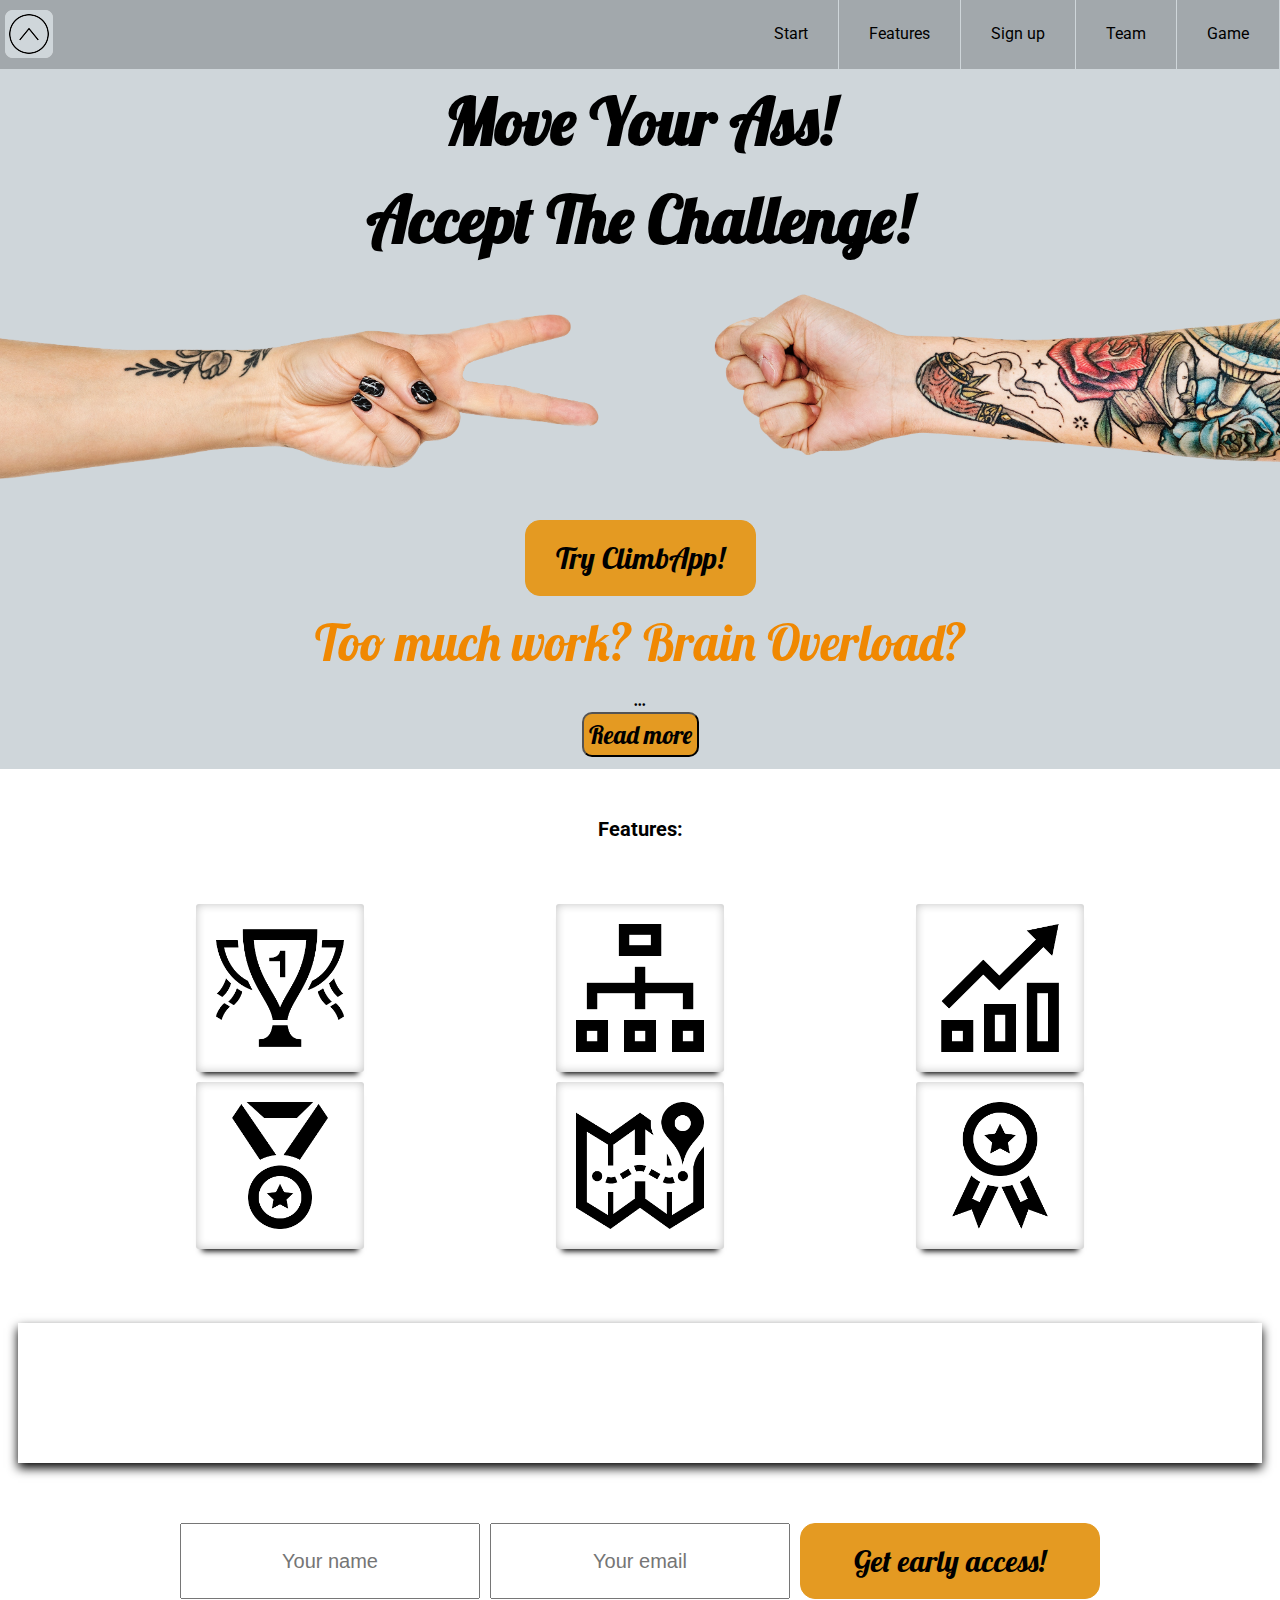
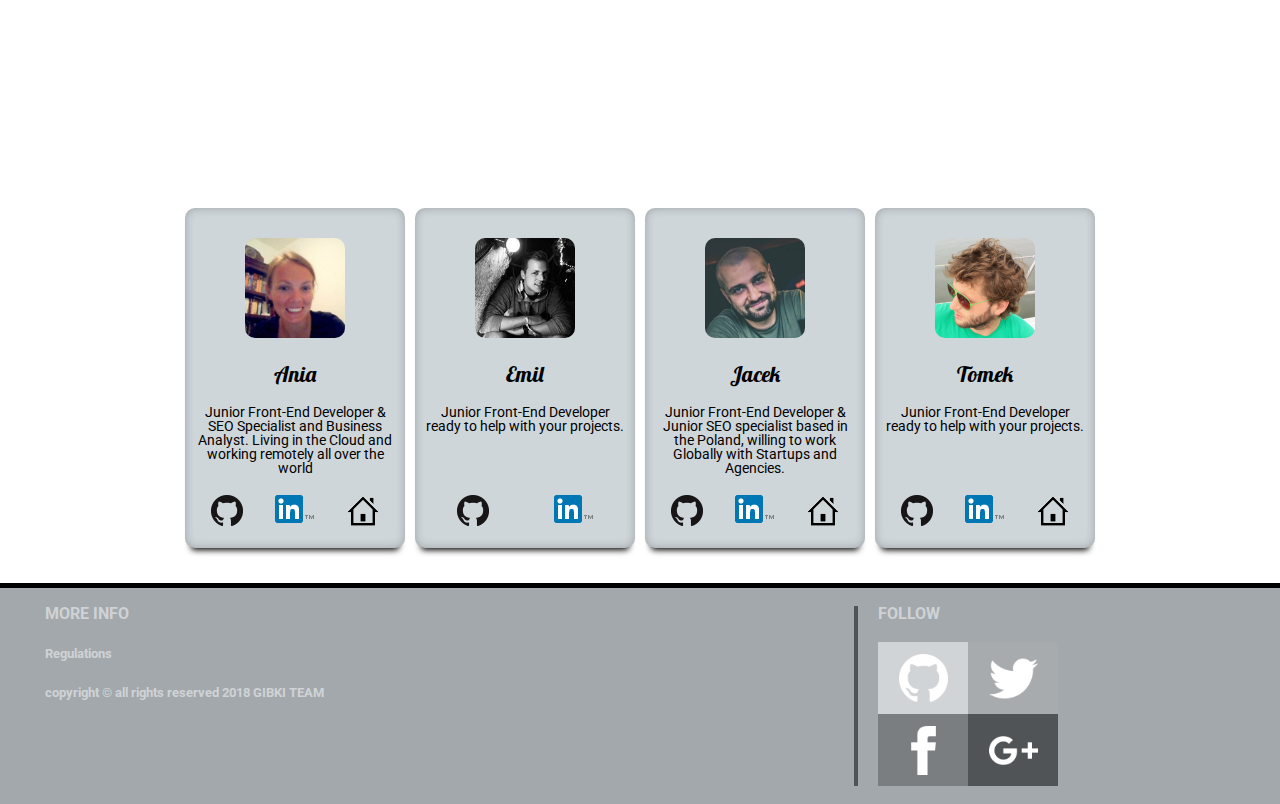
<file: index.html>
<!DOCTYPE html>
<html lang="en">

<head>
    <meta charset="UTF-8">
    <meta name="viewport" content="width=device-width, initial-scale=1.0">
    <meta http-equiv="X-UA-Compatible" content="ie=edge">
    <title>ClimbApp - The Best App to Challenge Yourself and Others!</title>
    <link rel="stylesheet" type="text/css" href="CSS/reset.css">
    <link rel="stylesheet" type="text/css" href="CSS/main.css">
    <link rel="stylesheet" type="text/css" href="CSS/header.css">
    <link rel="stylesheet" type="text/css" href="CSS/hero.css?v=14.09.16.36">
    <!-- ustawienia daty i godziny, info dla przegladarki o nowej wersji pliku, wiec przegladarka pobiera ja, zamiast korzystac z cache -->
    <link rel="stylesheet" type="text/css" href="CSS/dscr.css">
    <link rel="stylesheet" type="text/css" href="CSS/form.css">
    <link rel="stylesheet" type="text/css" href="CSS/about_us.css">
    <link rel="stylesheet" type="text/css" href="CSS/footer.css">
    <link rel="icon" href="icons/logo.png" type="image/x-icon">
    <link href="https://fonts.googleapis.com/css?family=Roboto" rel="stylesheet">
    <link href="https://fonts.googleapis.com/css?family=Lobster" rel="stylesheet">
</head>

<body>
    <!-- HEADER/nav -->
    <header class="header">
        <a href="#hero_bg" class="logo"><img src="icons/iconmonstr-angel-up-circle-thin-48.png"></a>
        <input class="menu-btn" type="checkbox" id="menu-btn" />
        <label class="menu-icon" for="menu-btn"><span class="navicon"></span></label>
        <ul class="menu">
            <li><a href="#hero_bg">Start</a></li>
            <li><a href="#dscr">Features</a></li>
            <li><a href="#form1">Sign up</a></li>
            <li><a href="#about_us">Team</a></li>
            <li><a href="game/game.html">Game</a></li>
        </ul>
    </header>
    <!-- HERO -->


    <div id="hero_bg" class="hero_bg">

        <div class="text-box">
            <div class="hero_dscr">
                <div class="heading-top">
                    <h1 class="heading"> Move Your Ass! <br />Accept The Challenge!
                    </h1>
                </div>
                <div class="image-container">
                    <img class="image-hand-left" src="images-hero/left-hand.png" alt="Left Hand">
                    <img class="image-hand-right" src="images-hero/right-hand.png" alt="Right Hand">
                </div>
                <div class="cta">
                    <a class="hero_signup_btn" href="#form1">Try ClimbApp!</a>
                </div>
                <div class="hero-text">
                    <h2 class="hero-h2">Too much work? Brain Overload?</h2>
                    <span id="dots">...</span>
                    <span id="more">
                        <p class="p-hero">Take a break! Enter the ClimbApp World and have some FUN!<br> With this great
                            App
                            you can create tournaments with your co-workers. </p>
                        <ul class="read">
                            <li>Unforgetable experience guaranteed</li>
                            <li>Create your own team or join other players</li>
                            <li>Multiple office games available</li>
                            <li>Score high! And fight for the Trophy</li>
                        </ul>
                    </span>
                    <Button type="button" id="read" class="hide-btn" onclick="toggleClasses()">Read more</Button>
                </div>

            </div>
        </div>
    </div>



    <!-- FUNCTIONS -->
    <div id="dscr" class="dscr">
        <div class="dscr-slider-nav">
            <span class="dscractive">&#8226</span>
            <span>&#8226</span>
            <span>&#8226</span>
            <span>&#8226</span>
            <span>&#8226</span>
            <span>&#8226</span>
        </div>
        <div class="dscr_name">
            Features:
        </div>
        <div class="dscr-slider">
            <div class="dscr-prev-button"></div>
            <div class="dscr_top dscr-items">
                <section class="dscr_bg dscr-item">
                    <img src="icons/trophy-10-240.png" alt="">
                    <div class="dscr_item">
                        <h2>Get trophy</h2>
                        <p>Score high! And fight for the Trophy.</p>
                    </div>
                </section>
                <section class="dscr_bg dscr-item">
                    <img src="icons/sitemap-6-240.png" alt="">
                    <div class="dscr_item">
                        <h2>Make tournaments</h2>
                        <p>Create your own team or join other players.</p>
                    </div>
                </section>
                <section class="dscr_bg dscr-item">
                    <img src="icons/chart-6-240.png" alt="">
                    <div class="dscr_item">
                        <h2>Gain skill</h2>
                        <p>Gain skills while playing! Monitor your improvements with ClimbApp. </p>
                    </div>
                </section>
                <section class="dscr_bg dscr-item">
                    <img src="icons/medal-14-240.png" alt="">
                    <div class="dscr_item">
                        <h2>Be the first</h2>
                        <p>Play against other players - Become a ClimbApp Master.</p>
                    </div>
                </section>
                <section class="dscr_bg dscr-item">
                    <img src="icons/map-5-240.png" alt="">
                    <div class="dscr_item">
                        <h2>Find challenge</h2>
                        <p>Multiple office games available.</p>
                    </div>
                </section>
                <section class="dscr_bg dscr-item">
                    <img src="icons/award-13-240.png" alt="">
                    <div class="dscr_item">
                        <h2>Win awards</h2>
                        <p>Are you the Best? Collect a Beer from your opponents!</p>
                    </div>
                </section>
            </div>
            <div class="dscr-next-button"></div>
        </div>
    </div>

    <!-- FORM -->
    <div id="form1">
        <div class="photo">

            <div class="cont1">
                <h1 class="title">Sign up today and get early access</h1>
            </div>

            <form class="formSubmit" method="POST" action="https://formspree.io/climbapp123@gmail.com">
                <input class="name" name="name" placeholder="Your name">
                <input class="email" type="email" name="email" placeholder="Your email">
                <input class="button" type="submit" value="Get early access!">
            </form>
            <p class='infomail'>We will keep you updated!</p>
        </div>
    </div>
    <!-- ABOUT -->
    <div id="about_us" class="about_us">
        <div class="team-slider-nav">
            <span class="active">&#8226</span>
            <span>&#8226</span>
            <span>&#8226</span>
            <span>&#8226</span>
        </div>
        <div class="team-slider">
            <div class="team-prev-button"></div>
            <div class="team-items">
                <!-- ANIA -->
                <section class="team_item">
                    <div class="member_photo">
                        <img src="team-photos/Ania.jpg">
                    </div>
                    <div class="member_name">Ania</div>
                    <div class="member_dscr">
                        <p>Junior Front-End Developer & SEO Specialist and Business Analyst. Living in the Cloud and
                            working
                            remotely all over the world</p>
                    </div>
                    <div class="member_social">
                        <a href="https://github.com/ankaziele" target="_blank" class="social_logo"><img src="icons/GitHub-Mark-32px.png"></a>
                        <a href="https://www.linkedin.com/in/anka-zielinska/" target="_blank" class="social_logo"><img
                                src="icons/Logo-2C-28px-TM.png"></a>
                        <a href="https://ankaziele.github.io/" target="_blank" class="social_logo"><img src="icons/homepage_32.png"></a>
                    </div>
                </section>
                <!-- EMIL -->
                <section class="team_item">
                    <div class="member_photo">
                        <img src="team-photos/Emil.jpg">
                    </div>
                    <div class="member_name">Emil</div>
                    <div class="member_dscr">
                        <p>Junior Front-End Developer ready to help with your projects.</p>
                    </div>
                    <div class="member_social">
                        <a href="https://github.com/EmilP1" target="_blank" class="social_logo"><img src="icons/GitHub-Mark-32px.png"></a>
                        <a href="https://www.linkedin.com/in/emil-pierzchalski/" target="_blank" class="social_logo"><img src="icons/Logo-2C-28px-TM.png"></a>
                        <!-- <a href="https://emilp1.github.io/" target="_blank" class="social_logo"><img src="icons/homepage_32.png"></a> -->
                    </div>
                </section>
                <!-- JACEK -->
                <section class="team_item">
                    <div class="member_photo">
                        <img src="team-photos/Jacek.jpg">
                    </div>
                    <div class="member_name">Jacek</div>
                    <div class="member_dscr">
                        <p>Junior Front-End Developer & Junior SEO specialist based in the Poland, willing to work
                            Globally
                            with Startups and Agencies.</p>
                    </div>
                    <div class="member_social">
                        <a href="https://github.com/kruzyk" target="_blank" class="social_logo"><img src="icons/GitHub-Mark-32px.png"></a>
                        <a href="https://www.linkedin.com/in/jacek-kruzycki/" target="_blank" class="social_logo"><img
                                src="icons/Logo-2C-28px-TM.png"></a>
                        <a href="https://kruzyk.github.io/" target="_blank" class="social_logo"><img src="icons/homepage_32.png"></a>
                    </div>
                </section>
                <!-- TOMEK -->
                <section class="team_item">
                    <div class="member_photo">
                        <img src="team-photos/Tomek.png">
                    </div>
                    <div class="member_name">Tomek</div>
                    <div class="member_dscr">
                        <p>Junior Front-End Developer ready to help with your projects.</p>
                    </div>
                    <div class="member_social">
                        <a href="https://github.com/Tomasz-Milaszewski" target="_blank" class="social_logo"><img src="icons/GitHub-Mark-32px.png"></a>
                        <a href="https://www.linkedin.com/in/tomasz-milaszewski/" target="_blank" class="social_logo"><img
                                src="icons/Logo-2C-28px-TM.png"></a>
                        <a href="https://tomasz-milaszewski.github.io/" target="_blank" class="social_logo"><img src="icons/homepage_32.png"></a>
                    </div>
                </section>
            </div>
            <div class="team-next-button"></div>
        </div>
    </div>
    <!-- FOOTER -->
    <div id="footer" class="footer">
        <div class="foot_nav">
            <h4>MORE INFO</h4>
            <p class="foot_info">
                Regulations
                <br>
            </p>
            <br />
            <p>copyright © all rights reserved 2018 GIBKI TEAM </p>
        </div>
        <div class="foot_right">FOLLOW
            <div class="foot_social">
                <a href="" class="foot_ico1"><img src="icons/social/github-1-64.png"></a>
                <a href="" class="foot_ico2"><img src="icons/social/twitter-1-64.png"></a>
                <a href="" class="foot_ico3"><img src="icons/social/facebook-1-64.png"></a>
                <a href="" class="foot_ico4"><img src="icons/social/google-plus-1-64.png"></a>
            </div>
        </div>
    </div>

    <script src="JS/validateSubmit.js"></script>
    <script src="JS/scroll-spy.js"></script>
    <script src="JS/team-slider.js"></script>
    <script src="JS/dscr-slider.js"></script>
    <!-- <script src="JS/matchMedia.js"></script> -->
    <script src="JS/navMenu.js"></script>
    <script src="JS/hero.js"></script>

</body>

</html>
</file>
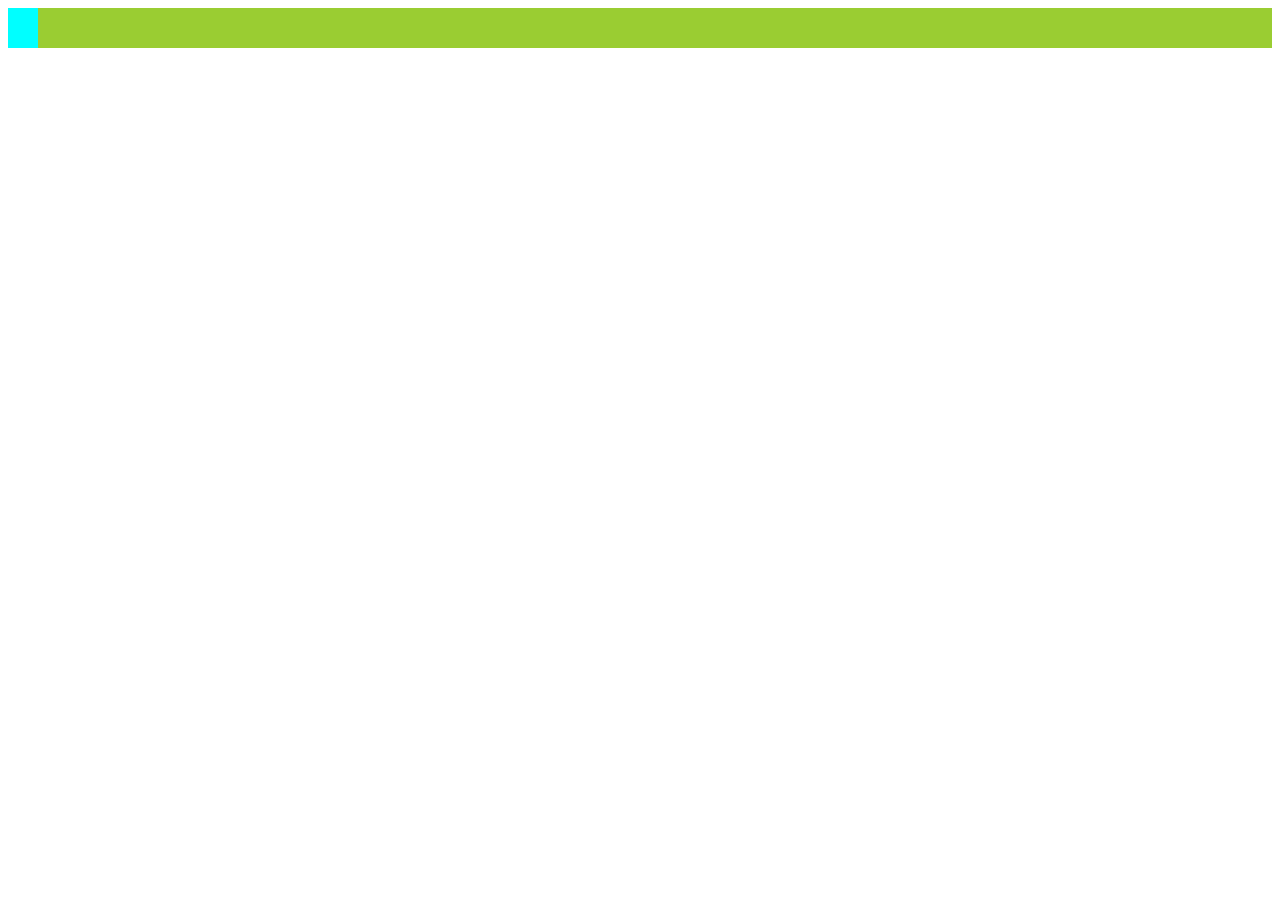
<file: Ania game/index.html>
<!DOCTYPE html>
<html lang="en">
<head>
    <meta charset="UTF-8">
    <meta name="viewport" content="width=script, initial-scale=1.0">
    <meta http-equiv="X-UA-Compatible" content="ie=edge">
    <title>Document</title>
</head>
<style>
#level{
    padding: 60 px;
    background: yellowgreen;
}

#hugo{
    width: 30px;
    height: 40px;
    background: aqua;
}
</style>
<body>
   <div id="level">
       <div id="hugo"></div>
   </div>

   
    <script src="move.js"></script>
</body>
</html>
</file>
<file: CSS/main.css>
/*
body {
    width: 100%;
    margin: 0;
    font-family: 'Roboto', sans-serif;
    background-color: rgb(226, 223, 223);
    overflow-x: hidden;

}


h1 {
    font-size: 25px;
    line-height: 1.5;
    letter-spacing: 3px;
    color: #51cda0;
}

h2 {
    line-height: 1.3;
    font-size: 20px;

}

.hero_signup_btn{
    background-color: #51cda0
}

button colors #e49a22
nav menu and  color #c7c7c7 - the same as image background in hero *//*/
</file>
<file: CSS/header.css>
a {
    color: #000;
  }
  
  /* header */

  .header {
    background-color: rgb(162, 168, 172);
    position: fixed;
    width: 100%;
    z-index: 10000;
  }
  
  .header ul {
    margin: 0;
    padding: 0;
    list-style: none;
    overflow: hidden;
    background-color: rgb(162, 168, 172);
  }
  
  .header li a {
    display: block;
    padding: 20px 20px;
    border-right: 1px solid rgb(207, 214, 218);
    text-decoration: none;
  }
  
  .header li a:hover,
  .header .menu-btn:hover {
    background-color: rgb(207, 214, 218);
  }
  
  .header .logo {
    display: block;
    float: left;
    padding: 7px 5px 3px 5px;
  }
  
  /* menu */
  
  .header .menu {
    clear: both;
    max-height: 0;
  }
  .header .menu .active {
    background-color: #e49a22; 
  }
  
  /* menu icon */
  
  .header .menu-icon {
    cursor: pointer;
    display: inline-block;
    float: right;
    padding: 28px 20px;
    position: relative;
  }
  
  .header .menu-icon .navicon {
    background: black;
    display: block;
    height: 2px;
    position: relative;
    width: 18px;
  }
  
  .header .menu-icon .navicon:before,
  .header .menu-icon .navicon:after {
    background: black;
    content: '';
    display: block;
    height: 100%;
    position: absolute;
    width: 100%;
  }
  
  .header .menu-icon .navicon:before {
    top: 5px;
  }
  
  .header .menu-icon .navicon:after {
    top: -5px;
  }
  
  /* menu btn */
  
  .header .menu-btn {
    display: none;
  }
  
  .header .menu-btn:checked ~ .menu {
    max-height: 240px;
  }
  
  .header .menu-btn:checked ~ .menu-icon .navicon {
    background: transparent;
  }
  
  .header .menu-btn:checked ~ .menu-icon .navicon:before {
    transform: rotate(-45deg);
  }
  
  .header .menu-btn:checked ~ .menu-icon .navicon:after {
    transform: rotate(45deg);
  }
  
  .header .menu-btn:checked ~ .menu-icon:not(.steps) .navicon:before,
  .header .menu-btn:checked ~ .menu-icon:not(.steps) .navicon:after {
    top: 0;
  }
  
  /* 620px */
  
  @media (min-width: 620px) {
    .header li {
      float: left;
    }
    .header li a {
      padding: 20px 30px;
    }
    .header .menu {
      clear: none;
      float: right;
      max-height: none;
    }
    .header .menu-icon {
      display: none;
    }
    .header .logo {
      padding: 10px 5px 6px 5px;
    }
  }
</file>
<file: CSS/hero.css>
#hero_bg {
  background-color: rgb(207, 214, 218);
  display: flex;
  align-items: center;
  align-content: center;
  flex-direction: column;
  font-family: "Lobster", cursive;
  padding-top: 60px;
  margin: 0px;
  overflow-x: hidden;
  overflow-y: hidden;
}

.text-box {
  display: flex;
  align-items: center;
  flex-direction: column;
  width: 100%;
  line-height: 1.2;
}

.heading-top {
  display: flex;
  flex-direction: column;
  align-items: center;
  padding: 12px;
}
.heading {
  font-size: 30px;
  margin-bottom: -10px;
}

.image-container {
  display: flex;
  justify-content: space-between;
}

.image-hand-left {
  width: 50%;
  height: 50%;
  position: relative;
  z-index: 8;
  margin-left: -8px;
}

.image-hand-right {
  width: 50%;
  height: 50%;
  position: relative;
  z-index: 8;
}

.hero-text {
  padding: 12px;
  position: relative;
  z-index: 10;
}

.cta {
  position: relative;
}

.hero-h2 {
  color: #e49a22;
  line-height: 1.3;
  font-size: 20px;
  position: relative;
}



.hide-btn {
  background: #e49a22;
  font-size: 15px;
  padding: 5px;
  cursor: pointer;
  border-radius: 10px;
  align-self: center;
  font-family: "Lobster", cursive;
  outline: none;
}

.read {
  text-align: center;
}

.p-hero {
  font-family: "Roboto", sans-serif;
  margin-top: 20px;
  position: relative;
}

ul {
  line-height: 20px;
  list-style-type: circle;
  padding: 20px;
  font-family: "Roboto", sans-serif;
}
.cta {
  display: flex;
  align-content: center;
  align-items: center;
  justify-content: center;
  position: relative;
  z-index: 0;
}
.hero_signup_btn {
  border: 1px #e49a22 solid;
  background-color: #e49a22;
  font-size: 30px;
  text-align: center;
  margin-top: 10px;
  margin-bottom: 30px;
  line-height: 1.8;
  padding: 10px 30px;
  text-decoration: none;
  border-radius: 15px;
}
.hero_signup_btn:hover {
  border: 1px #e49a22 solid;
  background-color: #e49a22;
  color: rgb(247, 253, 252);
}

#more {
  display: none;
}

/* Medium Screen */

@media (min-width: 768px) and (max-width: 991.98px) {
  #hero_bg {
    display: flex;
    justify-content: space-around;
    flex-direction: column;
    align-content: center;
  }

  cta {
    width: 100%;
  }

  .hide-btn {
    font-size: 20px;
  }

  .read-more {
    font-size: 20px;
  }
}

/* Medium Screen */

@media (min-width: 992px) {
  .text-box {
    line-height: 1.5;
  }

  .heading {
    font-size: 65px;
    font-weight: bold;
    text-align: center;
  }

  .hero-text {
    display: flex;
    justify-content: center;
    flex-direction: column;
    align-content: center;
    align-items: center;
    margin-top: -40px;
  }

  .hero-h2 {
    color: rgb(240, 136, 1);
    line-height: 1.8;
    font-size: 50px;
  }
  .p-hero {
    line-height: 1.8;
  }

  ul {
    line-height: 1.8;
    list-style-type: circle;
    padding: 20px;
  }
  .p-hero::first-line {
    font-weight: bold;
    line-height: 1.8;
    font-size: 18px;
  }

  .hide-btn {
    font-size: 25px;
  }

  .read-more {
    font-size: 25px;
  }
}
</file>
<file: CSS/dscr.css>
*, *:before, *:after {
        box-sizing: border-box;
        margin: 0;
        padding: 0;
    }

    .dscr {
        background-color: white;
        padding: 10px 0px;
    }

    .dscr_name {
        background-color: white;
        padding: 0;
        text-align: center;
        font-family: 'Roboto', sans-serif;
        font-weight: bolder;
        font-size: 20px;
    }

    .dscr_top {
        box-sizing: border-box;
        display: flex;
        flex-wrap: wrap;
        justify-content: space-around;
        padding-top: 10px;
        text-align: center;
    }

    .dscr_bg {
        width: 80%;
        text-align: center;
        align-content: center;
    }

    .dscr_bg img {
        max-width: 200px;
        margin-bottom: -4px;
        padding: 5px;
        border-radius: 3px;
        box-shadow: inset 0 0 10px #0000003f, 0 8px 6px -6px black;
    }

    .dscr_item {
        padding: 10px;
        text-align: center;
        align-content: center;
    }

    .dscr_item h2 {
        font-family: 'Roboto', sans-serif;
        font-weight: bolder;
        font-size: 15px;
    }

    .dscr_item p {
        font-family: 'Roboto', sans-serif;
        font-weight: normal;
        font-size: 14px;
    }

    .dscr-slider-nav {
        display: flex;
        justify-content: center;
    }

    .dscr-slider-nav .dscractive {
        color: #e49a22;
    }

    .dscr-slider-nav span {
        font-size: 50px;
        letter-spacing: 20px;
    }

    .dscr-slider {
        display: flex;
        justify-content: space-around;
        align-items: center;
    }

    .dscr-items section {
        display: none;
    }

    .dscr-items section:first-child {
        display: block;
    }

    .dscr-next-button, .dscr-prev-button {
        cursor: pointer;
        width: 0;
        height: 0;
        border-top: 15px solid transparent;
        border-bottom: 15px solid transparent;
    }

    .dscr-next-button {
        border-left: 15px solid #e49a22;
    }

    .dscr-prev-button {
        border-right: 15px solid #e49a22;
    }

    /* 992px */

    @media (min-width: 992px) {
        .dscr {
            padding: 0px 100px;
        }
        .dscr_name {
            padding: 50px 0;
            font-family: 'Roboto', sans-serif;
            font-weight: bolder;
            font-size: 20px;
        }
        .dscr_top {
            padding-bottom: 70px;
        }
        .dscr_bg {
            width: 31%;
            max-width: 31%;
            position: relative;
            margin: .5%;
        }
        .dscr_bg img {
            width: 50%;
            margin-bottom: -4px;
            padding: 20px;
            transition: .3s all;
            border-radius: 3px;
            box-shadow: inset 0 0 10px #0000003f, 0 8px 6px -6px black;
        }
        .dscr_item {
            position: absolute;
            top: 0;
            left: 0;
            bottom: 0;
            width: 100%;
            padding: 20px;
            box-sizing: border-box;
            background: rgba(162, 168, 172, 0.637);
            color: #fff;
            font-size: 15px;
            opacity: 0;
            transition: .3s all;
            border-radius: 3px;
        }
        .dscr_item h2 {
            padding: 5% 0;
        }
        .dscr_item:nth-child(2n+1) {
            padding-top: 20px;
        }
        .dscr_bg:hover .dscr_item {
            opacity: 1;
            transform: scale(1.3);
        }
        .dscr_bg:hover img {
            -webkit-filter: blur(10px);
            filter: blur(10px);
            transform: scale(1.2);
        }
        .dscr-slider-nav, .dscr-next-button, .dscr-prev-button {
            display: none;
        }
        .dscr-items {
            display: flex;
            justify-content: space-around;
            flex-wrap: wrap;
        }
        .dscr-items section {
            display: block;
        }
    }
</file>
<file: CSS/form.css>
.button {

        text-align: center;
        width: 300px;
        margin-bottom: 15px;
        margin-top: 5px;
        font-family: 'Lobster', cursive;
        border: 1px #e49a22 solid;
        background-color: #e49a22;
        text-align: center;
        line-height: 1.8;
        padding: 10px 30px;
        text-decoration: none;
        border-radius: 15px;
        font-size: 20px;
        
        
        }
        
    input.button:hover {

        background-color: #e49a22;
        color:rgb(247, 253, 252);
        
    }

    .name {
        width: 300px;
        font-size: 20px;
        text-align: center;
        margin-bottom: 5px;
    }
    
    .email {
        width: 300px;
        font-size: 20px;
        text-align: center;
        
    }
    
    .warning::-webkit-input-placeholder {
        color: red
    }
    
        
        
    cont1 {
        min-height: 150px;
        

        
    }
    h1.title {

        font-family: 'Lobster', cursive;
        text-align: center;
        font-size: 40px;
        /* text-transform: uppercase; */
        color: white;
        box-shadow: 0 5px 10px rgba(0,0,0,1);
        padding: 40px;
        margin-left: 2vh;
        margin-right: 2vh;
        
    }    
    form {
        
        display: flex;
        justify-content: space-around;
        flex-wrap: wrap;
        min-height: 10vh;
        margin-top: 40px;
        margin-bottom: 20px;
        
        
    
    }
    .infomail {
        font-family: 'Roboto', sans-serif;
        text-align: center;
        color: white;
        font-weight: 700;
        font-size: 20px;
        padding: 10px;
        
        
    }
    title{
        
        text-align: center;
        
    }
    
    
    .photo {
        min-height: 35vh;
        
       
        background: url(https://images.unsplash.com/photo-1524474925134-3e49833a7a08?ixlib=rb-0.3.5&ixid=eyJhcHBfaWQiOjEyMDd9&s=70d29e467247907b73e320b4a9183a1f&auto=format&fit=crop&w=500&q=60) no-repeat center center fixed; 
            -webkit-background-size: cover;
            -moz-background-size: cover;
            -o-background-size: cover;
            background-size: cover;

        
    }
    ::-webkit-input-placeholder {
        text-align: center;
        
    }

    :-moz-placeholder {
        text-align: center;
    }

    @media (min-width: 575.98px) {
      form {
        flex-wrap: nowrap;
        min-height: 6vh;
        justify-content: center;
        margin-bottom: 30px;
        margin-top: 60px; 
        margin-left: 10px;
        margin-right: 10px;
      } 
      .button {
          margin-top: 0px;
          margin-bottom: 0px;
          margin-left: 10px;
          font-size: 30px;
      } 
      .email {
          margin-top: 0px;
          margin-left: 10px;
      }
      h1.title {
          font-size: 60px;
      }
      .photo {
        height: 450px;
      }
      .name {
          margin-bottom: 0px;
      }
    @media (max-width: 840px) {
        .email {
            margin-left: 0px;
            font-size: 12px;
        }
        .name{
            font-size: 12px;
            margin-bottom: 0px;
        }
        .button {
            margin-left: 0px;
        }
    }
    
        
              
    }
    @media (min-width: 1312.98px) {
        .photo {
            height: 400px;

        }


    }
</file>
<file: CSS/about_us.css>
.about_us {
    padding: 30px;
}
.team_item {
    border-radius: 10px;
    box-shadow: inset 0 0 10px #0000003f, 0 8px 6px -6px black;
    height: 340px;
    width: 220px;
    margin: 5px;
    padding: 10px;
    background-color: rgb(207, 214, 218); 
}
.member_photo {
    height: 100px;
    width: 100px;
    margin: 20px auto;
}
.member_photo img {
    border-radius: 10px;
    height: 100%;
    width: 100%;
}
.member_name {
    text-align: center;
    font-size: 22px;
    margin: 10px auto;
    padding-top: 5px;
    padding-bottom: 5px;
    font-family: 'Lobster', cursive;
}
.member_dscr {
    height: 80px;
    text-align: center;
    font-size: 14px;
    margin: 10px auto;
    padding-top: 5px;
    padding-bottom: 5px;
    font-family: 'Roboto', sans-serif;
}
.member_social {
    display: flex;
    justify-content: space-around;
    margin: 10px auto;
    padding-top: 5px;
    padding-bottom: 5px;
}
.team-slider-nav {
    display: flex;
    justify-content: center;
}
.team-slider-nav .active {
    color: #e49a22;
}
.team-slider-nav span {
    font-size: 50px;
    letter-spacing: 20px;
}
.team-slider {
    display: flex;
    justify-content: space-around;
    align-items: center;
}
.team-items section {
    display: none;
}
.team-items section:first-child {
    display: block;
}
.team-next-button,
.team-prev-button {
    cursor: pointer;
    width: 0; 
    height: 0; 
    border-top: 15px solid transparent;
    border-bottom: 15px solid transparent;
}
  .team-next-button {
    border-left: 15px solid #e49a22;
}
  .team-prev-button {
    border-right:15px solid #e49a22; 
}

/* 576px */

@media (min-width: 576px) {
.team-slider-nav,
.team-next-button,
.team-prev-button {
    display: none;
}
.team-items {
    display: flex;
    justify-content: space-around;
    flex-wrap: wrap;
}
.team-items section {
    display: block;
}
}
</file>
<file: CSS/footer.css>
.footer {
    background: rgb(162, 168, 172);
    border-top: 5px solid black;
    display: flex;
    justify-content: space-between;
    padding: 2vh 5vh;
}
.foot_nav {
    flex-grow: 3;
}
.foot_nav h4 {
    font-size: 1em;
    color: rgba(255, 255, 255, 0.5);
    font-family: 'Roboto', sans-serif;
    font-weight: bolder;
}
.foot_nav p {
    font-size: .8em;
    color: rgba(255, 255, 255, 0.5);
    font-family: 'Roboto', sans-serif;
    font-weight: bolder;
    line-height: 1.8;
}
.foot_info {
    padding-top: 20px;
}
.foot_right {
    flex-grow: 1;
    border-left: solid rgba(0, 0, 0, 0.5) 4px;
    padding-left: 20px;
    font-size: 1em;
    color: rgba(255, 255, 255, 0.5);
    font-family: 'Roboto', sans-serif;
    font-weight: bolder;
}
.foot_social {
    display: grid;
    align-items: center;
    justify-content: start;
    padding-top: 20px;
    grid-template-columns: 10vh 10vh;
    grid-template-rows: 8vh 8vh;
}
.foot_ico1,
.foot_ico2,
.foot_ico3,
.foot_ico4
 {
    justify-self: stretch;
    align-self: stretch;
    align-items: center;
    display: flex;
    justify-content: center;
    cursor: default;
}
.foot_ico1 {
    background: rgba(255, 255, 255, 0.5);
}
.foot_ico2 {
    background: rgba(173, 173, 173, 0.5);
}
.foot_ico3 {
    background: rgba(83, 83, 83, 0.5);
}
.foot_ico4 {
    background: rgba(0, 0, 0, 0.5);
}
.foot_social img {
    width: 55%;
}
</file>
